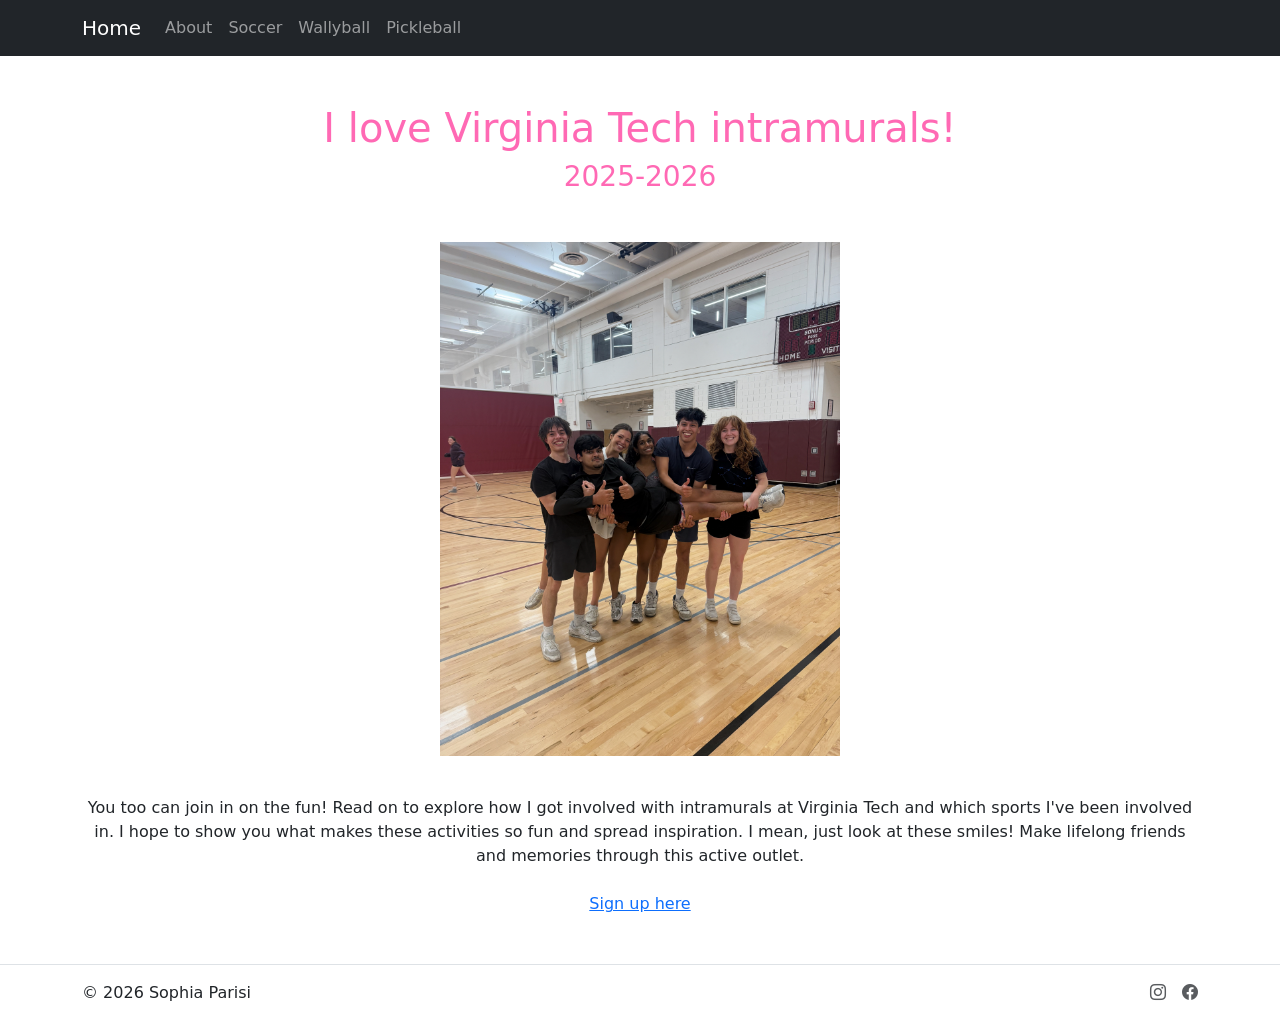
<file: bootstrap-website/index.html>
<!doctype html>
<html lang="en" class="h-100 w-100"> 
<head>
  <meta charset="utf-8">
  <meta name="viewport" content="width=device-width, initial-scale=1">
  <title>Bootstrap demo</title>
  <link href="https://cdn.jsdelivr.net/npm/bootstrap@5.3.8/dist/css/bootstrap.min.css" rel="stylesheet"
    integrity="sha384-sRIl4kxILFvY47J16cr9ZwB07vP4J8+LH7qKQnuqkuIAvNWLzeN8tE5YBujZqJLB" crossorigin="anonymous">
  <link rel="stylesheet" href="https://cdn.jsdelivr.net/npm/bootstrap-icons@1.13.1/font/bootstrap-icons.min.css">  
    <style>
      .hotpink {
        color: hotpink;
      }
    </style>
</head> 
<body class="h-100 w-100 d-flex flex-column">
   <nav class="navbar navbar-expand-lg navbar-dark bg-dark" aria-label="navbar">
    <div class="container"> <a class="navbar-brand active" aria-current="page" href="#">Home</a> <button class="navbar-toggler" type="button"
        data-bs-toggle="collapse" data-bs-target="#navbar" aria-controls="navbar"
        aria-expanded="false" aria-label="Toggle navigation"> <span class="navbar-toggler-icon"></span> </button>
      <div class="collapse navbar-collapse" id="navbar">
        <ul class="navbar-nav me-auto mb-2 mb-lg-0">
          <li class="nav-item"> <a class="nav-link" href="about.html">About</a> </li>
          <li class="nav-item"> <a class="nav-link" href="soccer.html">Soccer</a> </li>
          <li class="nav-item"> <a class="nav-link" href="wallyball.html">Wallyball</a> </li>
           <li class="nav-item"> <a class="nav-link" href="pickleball.html">Pickleball</a> </li>
        </ul>
      </div>
    </div>
  </nav>
  <main class="container flex-grow-1">
  <div class="d-flex flex-column justify-content-center align-items-center pt-5 pb-5">

  <h1 class="hotpink mb-2">I love Virginia Tech intramurals!</h1>

  <h3 class="hotpink mb-4">2025-2026</h3>

  <img src="images/IMG_A2B846026294-1.jpeg"
       alt="My Photo"
       width="400"
       class="my-4">

  <p class="my-3 text-center">
    You too can join in on the fun! Read on to explore how I got involved with intramurals at Virginia Tech and which sports I've been involved in. I hope to show you what makes these activities so fun and spread inspiration. I mean, just look at these smiles! Make lifelong friends and memories through this active outlet.
  </p>

  <a class="mt-2" href="https://connect.recsports.vt.edu/home/signin?redirect=%252Fmembership%252Findex">
    Sign up here
  </a>

</div>
  </main>
 <footer class="mt-auto border-top">
  <div class="container d-flex justify-content-between align-items-center py-3">

    <span>© 2026 Sophia Parisi</span>

    <ul class="nav list-unstyled d-flex mb-0">
      <li class="ms-3">
        <a class="text-body-secondary"
           href="https://www.instagram.com/sophia.parisi/"
           aria-label="Instagram">
          <i class="bi bi-instagram"></i>
        </a>
      </li>

      <li class="ms-3">
        <a class="text-body-secondary"
           href="https://www.facebook.com/sophia.parisi.9/"
           aria-label="Facebook">
          <i class="bi bi-facebook"></i>
        </a>
      </li>
    </ul>

  </div>
</footer>
  <script src="https://cdn.jsdelivr.net/npm/bootstrap@5.3.8/dist/js/bootstrap.bundle.min.js"
    integrity="sha384-FKyoEForCGlyvwx9Hj09JcYn3nv7wiPVlz7YYwJrWVcXK/BmnVDxM+D2scQbITxI"
    crossorigin="anonymous"></script>
</body> 
</html>
</file>
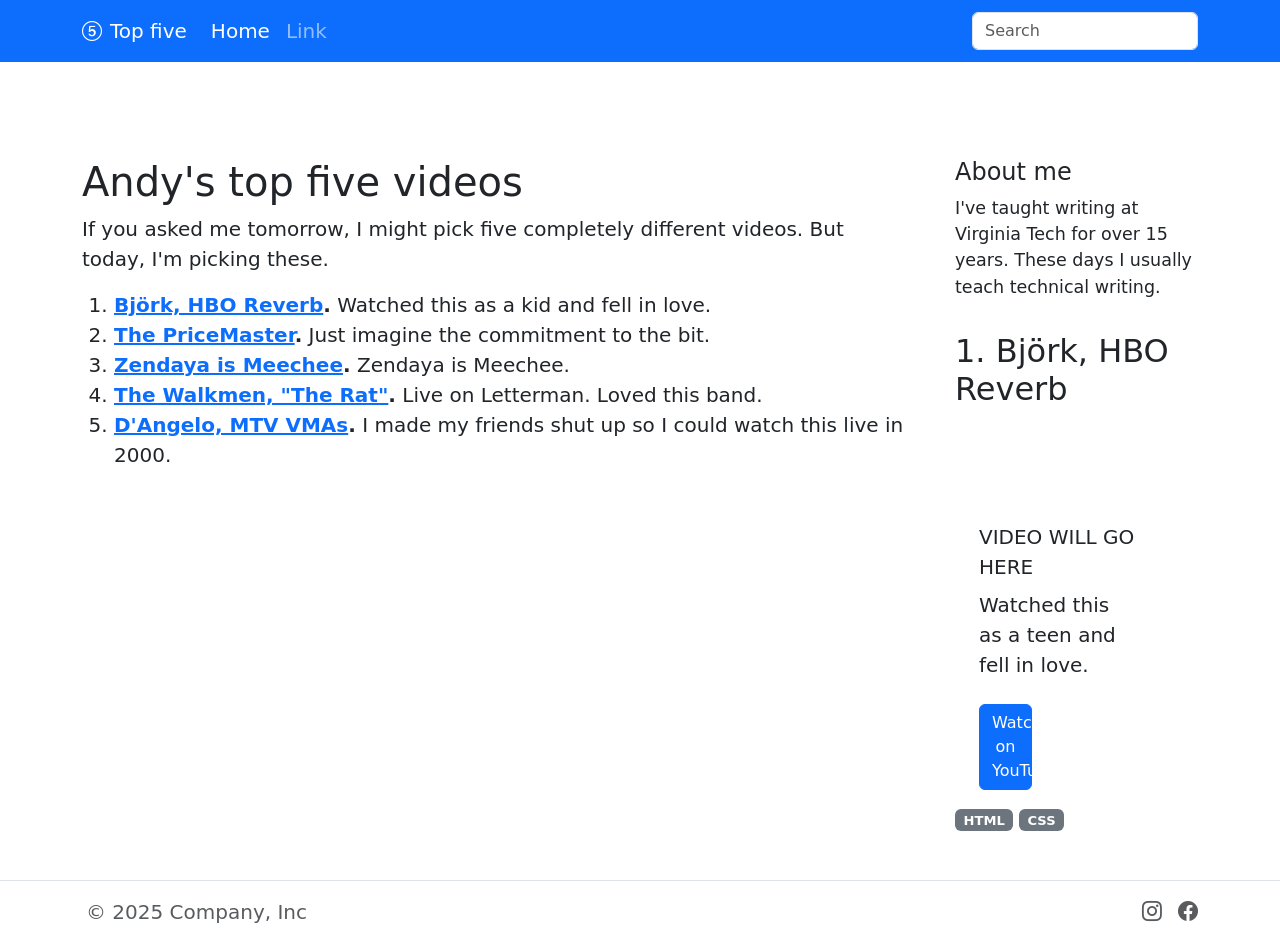
<file: bootstrap-sandbox.html>
<!doctype html>
<html lang="en" class="h-100 w-100">

<head>
  <meta charset="utf-8">
  <meta name="viewport" content="width=device-width, initial-scale=1">
  <title>Bootstrap demo</title>
  <link href="https://cdn.jsdelivr.net/npm/bootstrap@5.3.8/dist/css/bootstrap.min.css" rel="stylesheet"
    integrity="sha384-sRIl4kxILFvY47J16cr9ZwB07vP4J8+LH7qKQnuqkuIAvNWLzeN8tE5YBujZqJLB" crossorigin="anonymous">
  <link rel="stylesheet" href="https://cdn.jsdelivr.net/npm/bootstrap-icons@1.13.1/font/bootstrap-icons.min.css">
</head>

<body class="h-100 w-100 d-flex flex-column fs-5">
  <nav class="navbar navbar-expand-lg navbar-dark bg-primary" aria-label="Eighth navbar example">
    <div class="container"> <a class="navbar-brand" href="#"><i class="bi bi-5-circle pe-2" fs-2"></i>Top five</a> <button class="navbar-toggler" type="button"
        data-bs-toggle="collapse" data-bs-target="#navbarsExample07" aria-controls="navbarsExample07"
        aria-expanded="false" aria-label="Toggle navigation"> <span class="navbar-toggler-icon"></span> </button>
      <div class="collapse navbar-collapse" id="navbarsExample07">
        <ul class="navbar-nav me-auto mb-2 mb-lg-0">
          <li class="nav-item"> <a class="nav-link active" aria-current="page" href="#">Home</a> </li>
          <li class="nav-item"> <a class="nav-link" href="#">Link</a> </li>
        </ul>
        <form role="search"> <input class="form-control" type="search" placeholder="Search" aria-label="Search"> </form>
      </div>
    </div>
  </nav>
  <main class="container flex-grow-1 pt-5">
    <div class="row gx-5">
    <div class="py-5 col-lg-9">
      <h1>Andy's top five videos</h1>
      <p>If you asked me tomorrow, I might pick five completely different videos. But today, I'm picking these.</p>
      <ol>
        <li><b><a href="https://www.youtube.com/watch?v=sFs6Xs5Sq_Y">Björk, HBO Reverb</a>.</b> Watched this as a kid
          and fell in love.</li>
        <li><b><a href="https://www.youtube.com/watch?v=CUmmxW7Ksc8">The PriceMaster</a>.</b> Just imagine the
          commitment to the bit.</li>
        <li><b><a href="https://www.youtube.com/watch?v=Xx5YqFKjTCY">Zendaya is Meechee</a>.</b> Zendaya is Meechee.
        </li>
        <li><b><a href="https://www.youtube.com/watch?v=wDe_znFhP4c">The Walkmen, "The Rat"</a>.</b> Live on Letterman.
          Loved this band.</li>
        <li><b><a href="https://www.youtube.com/watch?v=95Aes_r98sY">D'Angelo, MTV VMAs</a>.</b> I made my friends shut
          up so I could watch this live in 2000.</li>
      </ol>
    </div>
    <div class="py-5 col-lg-3">
         <h1 class="fs-4">About me</h1>
      <p class="small">I've taught writing at Virginia Tech for over 15 years. These days I usually teach technical
        writing.</p>
        <div class="py-3">
  <h2 class="pb-3">1. Björk, HBO Reverb</h2>
  <div class="ps-sm-4 col-lg-9">
    <div class="ratio ratio-16x9">
      VIDEO WILL GO HERE
    </div>
    <p class="py-2">Watched this as a teen and fell in love.</p>
    <a class="btn btn-primary col-12 col-md-4" href="https://www.youtube.com/watch?v=sFs6Xs5Sq_Y" role="button">Watch on YouTube</a>
  </div>
</div>
      <div class="small"><span class="badge text-bg-secondary">HTML</span> <span
          class="badge text-bg-secondary">CSS</span>
    </div>
  </main>
  <footer class="mt-auto border-top">
    <div class="container d-flex flex-wrap justify-content-between align-items-center py-3">
      <div class="col-md-4 d-flex align-items-center"><span class="mb-3 mb-md-0 ps-1 text-body-secondary">© 2025
          Company, Inc</span></div>
      <ul class="nav col-md-4 justify-content-end list-unstyled d-flex">
        <li class="ms-3"><a class="text-body-secondary" href="#" aria-label="Instagram"><i
              class="bi bi-instagram"></i></a></li>
        <li class="ms-3"><a class="text-body-secondary" href="#" aria-label="Facebook"><i
              class="bi bi-facebook"></i></a></li>
      </ul>
    </div>
  </footer>
  <script src="https://cdn.jsdelivr.net/npm/bootstrap@5.3.8/dist/js/bootstrap.bundle.min.js"
    integrity="sha384-FKyoEForCGlyvwx9Hj09JcYn3nv7wiPVlz7YYwJrWVcXK/BmnVDxM+D2scQbITxI"
    crossorigin="anonymous"></script>
</body>
</file>
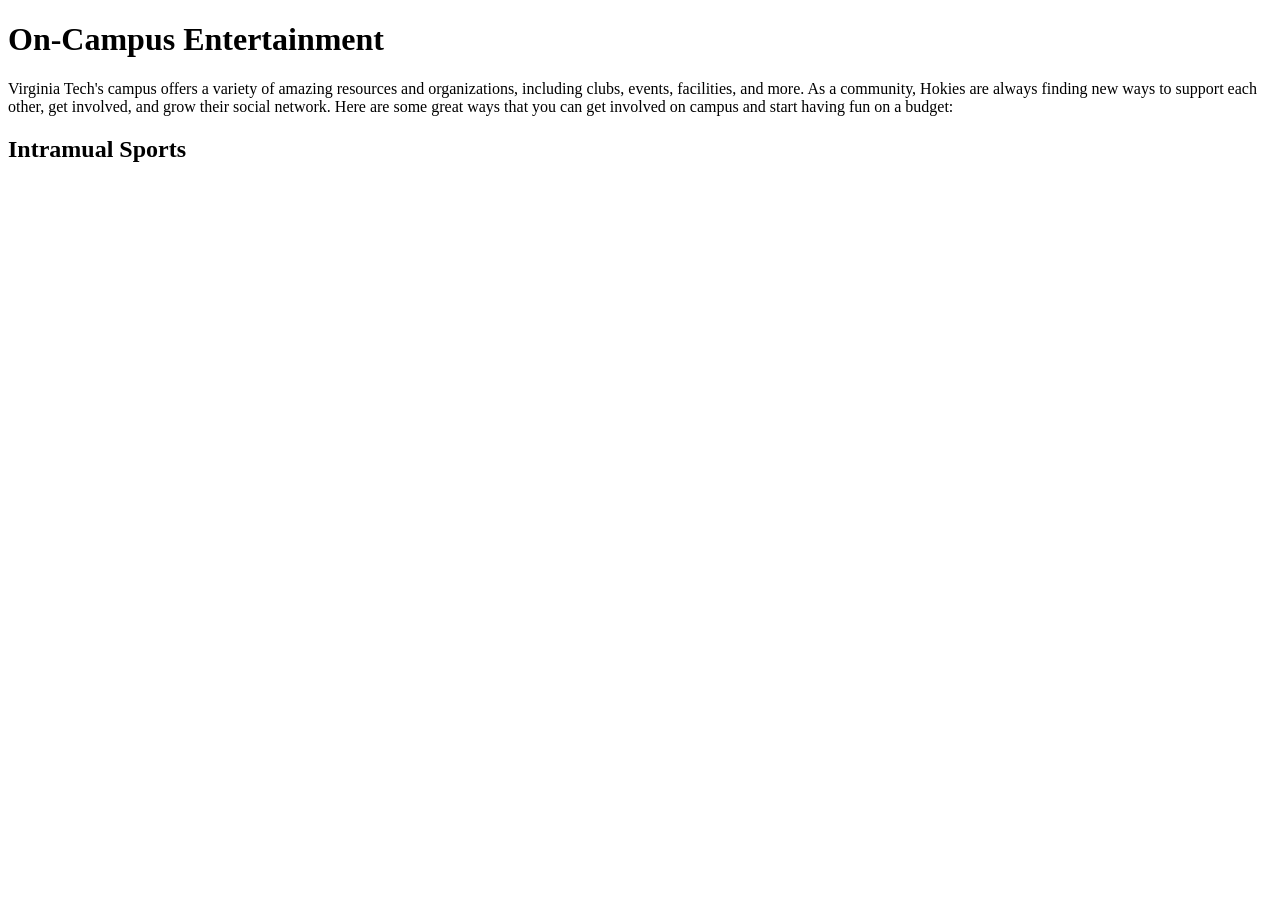
<file: on-campus-entertainment.html>
<!DOCTYPE html>
<html lang="en">
<head>
    <meta charset="UTF-8">
    <meta name="viewport" content="width=device-width, initial-scale=1.0">
    <title>Document</title>
</head>
<body>
<h1>On-Campus Entertainment</h1>
<p>Virginia Tech's campus offers a variety of amazing resources and organizations, including clubs, events, facilities, and more. As a community, Hokies are always finding new ways to support each other, get involved, and grow their social network. Here are some great ways that you can get involved on campus and start having fun on a budget:</p>

<h2>Intramual Sports</h2>
<p></p>
</body>
</html>
</file>
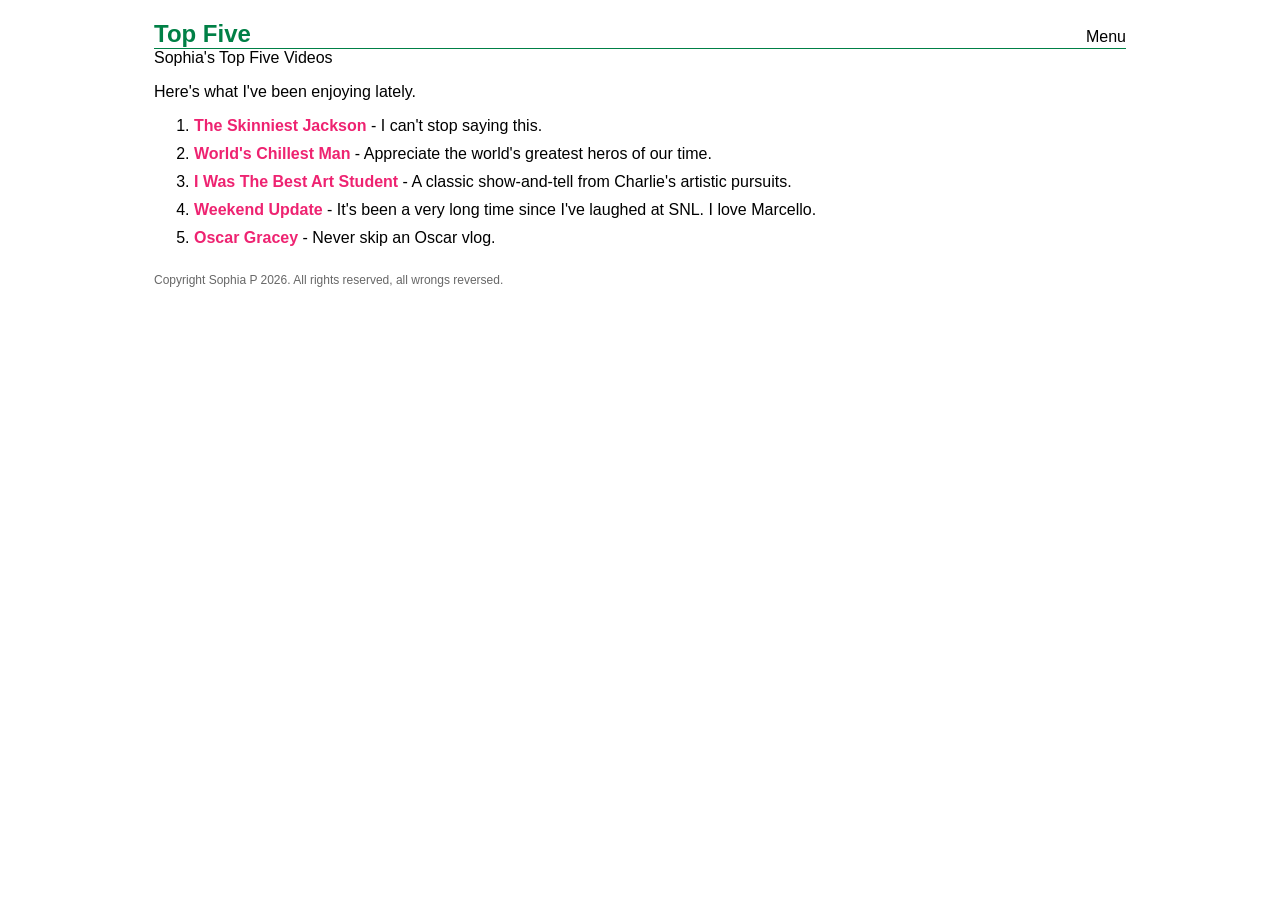
<file: top-five.html>
<!DOCTYPE html>
<html lang="en">
<head>
    <meta charset="UTF-8">
    <meta name="viewport" content="width=device-width, initial-scale=1.0">
    <title>Sophia's Top Five Videos</title>
<link rel="stylesheet" href="top-five.css">
</head>
<body>
     <div class="container">
         <header>
      <div class="logo">Top Five</div>
      <div>Menu</div>
    </header>
     <main
<h1>Sophia's Top Five Videos
<p>Here's what I've been enjoying lately.</p>
<ol>
<li><b><a href="https://youtube.com/shorts/CdeLDogJ_Bo?si=ZyIeghgudIvz9l7I">The Skinniest Jackson</a></b> - I can't stop saying this.</li>
<li><b><a href="https://youtu.be/x9PX1EYWbFU?si=CnX0HMl42BXX5nkD">World's Chillest Man</a></b> - Appreciate the world's greatest heros of our time.</li>
<li><b><a href="https://youtu.be/7fO8r-SYPNU?si=_ZqI7pQbkdaejENY">I Was The Best Art Student</a></b> - A classic show-and-tell from Charlie's artistic pursuits.</li>
<li><b><a href="https://youtu.be/59CpJqCbxXs?si=xH6wP5QCw9u5anH0">Weekend Update</a></b> - It's been a very long time since I've laughed at SNL. I love Marcello.</li>
<li><b><a href="https://youtu.be/NTTyhHet5Vw?si=_LwTe1-MTicUD1pI">Oscar Gracey</a></b> - Never skip an Oscar vlog.</li>
</ol>
</body>
</html>
 <footer>
      <div>Copyright Sophia P 2026. All rights reserved, all wrongs reversed.</div>
    </footer>
  </div>
</body>
</html>
</file>
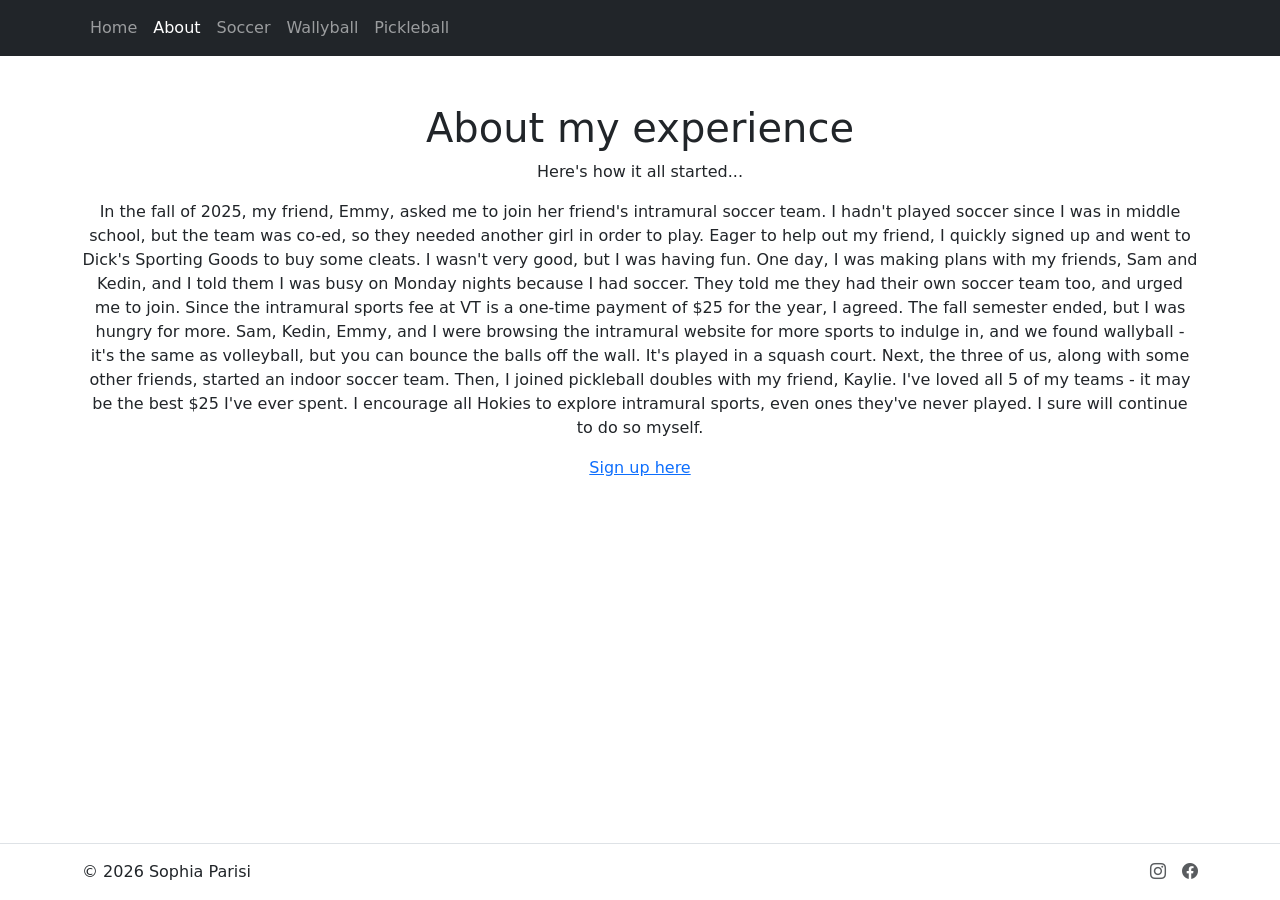
<file: bootstrap-website/about.html>
<!doctype html>
<html lang="en" class="h-100">

<head>
  <meta charset="utf-8">
  <meta name="viewport" content="width=device-width, initial-scale=1">

  <title>About</title>

  <!-- Bootstrap CSS -->
  <link href="https://cdn.jsdelivr.net/npm/bootstrap@5.3.8/dist/css/bootstrap.min.css" rel="stylesheet">

  <!-- Bootstrap Icons -->
  <link rel="stylesheet" href="https://cdn.jsdelivr.net/npm/bootstrap-icons@1.13.1/font/bootstrap-icons.min.css">

  <style>
    .hotpink {
      color: pink;
    }
  </style>
</head>

<body class="d-flex flex-column h-100">

  <!-- NAVBAR -->
  <nav class="navbar navbar-expand-lg navbar-dark bg-dark">
    <div class="container">


      <button class="navbar-toggler" type="button"
        data-bs-toggle="collapse"
        data-bs-target="#navbar"
        aria-controls="navbar"
        aria-expanded="false"
        aria-label="Toggle navigation">

        <span class="navbar-toggler-icon"></span>
      </button>

      <div class="collapse navbar-collapse" id="navbar">

        <ul class="navbar-nav me-auto mb-2 mb-lg-0">

          <li class="nav-item">
            <a class="nav-link" href="index.html">Home</a>
          </li>

          <li class="nav-item">
            <a class="nav-link active" aria-current="page" href="about.html">About</a>
          </li>

          <li class="nav-item">
            <a class="nav-link" href="soccer.html">Soccer</a>
          </li>

          <li class="nav-item">
            <a class="nav-link" href="wallyball.html">Wallyball</a>
          </li>

          <li class="nav-item">
            <a class="nav-link" href="pickleball.html">Pickleball</a>
          </li>

        </ul>

      </div>
    </div>
  </nav>

  <!-- MAIN CONTENT -->
  <main class="container flex-grow-1">

    <div class="py-5 text-center">

      <h1>About my experience</h1>

      <p>Here's how it all started...</p>

      <p>
       In the fall of 2025, my friend, Emmy, asked me to join her friend's intramural soccer team. I hadn't played soccer since I was in middle school, but the team was co-ed, so they needed another girl in order to play. Eager to help out my friend, I quickly signed up and went to Dick's Sporting Goods to buy some cleats. I wasn't very good, but I was having fun. One day, I was making plans with my friends, Sam and Kedin, and I told them I was busy on Monday nights because I had soccer. They told me they had their own soccer team too, and urged me to join. Since the intramural sports fee at VT is a one-time payment of $25 for the year, I agreed. The fall semester ended, but I was hungry for more. Sam, Kedin, Emmy, and I were browsing the intramural website for more sports to indulge in, and we found wallyball - it's the same as volleyball, but you can bounce the balls off the wall. It's played in a squash court. Next, the three of us, along with some other friends, started an indoor soccer team. Then, I joined pickleball doubles with my friend, Kaylie. I've loved all 5 of my teams - it may be the best $25 I've ever spent. I encourage all Hokies to explore intramural sports, even ones they've never played. I sure will continue to do so myself.
      </p>

      <a class="mt-3 d-block"
         href="https://connect.recsports.vt.edu/home/signin?redirect=%252Fmembership%252Findex">
        Sign up here
      </a>

    </div>

  </main>

  <!-- FOOTER -->
  <footer class="mt-auto border-top">
    <div class="container d-flex justify-content-between align-items-center py-3">

      <span>© 2026 Sophia Parisi</span>

      <ul class="nav list-unstyled d-flex mb-0">

        <li class="ms-3">
          <a class="text-body-secondary"
             href="https://www.instagram.com/sophia.parisi/"
             target="_blank"
             aria-label="Instagram">
            <i class="bi bi-instagram"></i>
          </a>
        </li>

        <li class="ms-3">
          <a class="text-body-secondary"
             href="https://www.facebook.com/sophia.parisi.9/"
             target="_blank"
             aria-label="Facebook">
            <i class="bi bi-facebook"></i>
          </a>
        </li>

      </ul>

    </div>
  </footer>

  <!-- Bootstrap JS (REQUIRED for navbar collapse) -->
  <script src="https://cdn.jsdelivr.net/npm/bootstrap@5.3.8/dist/js/bootstrap.bundle.min.js"></script>

</body>
</html>
</file>
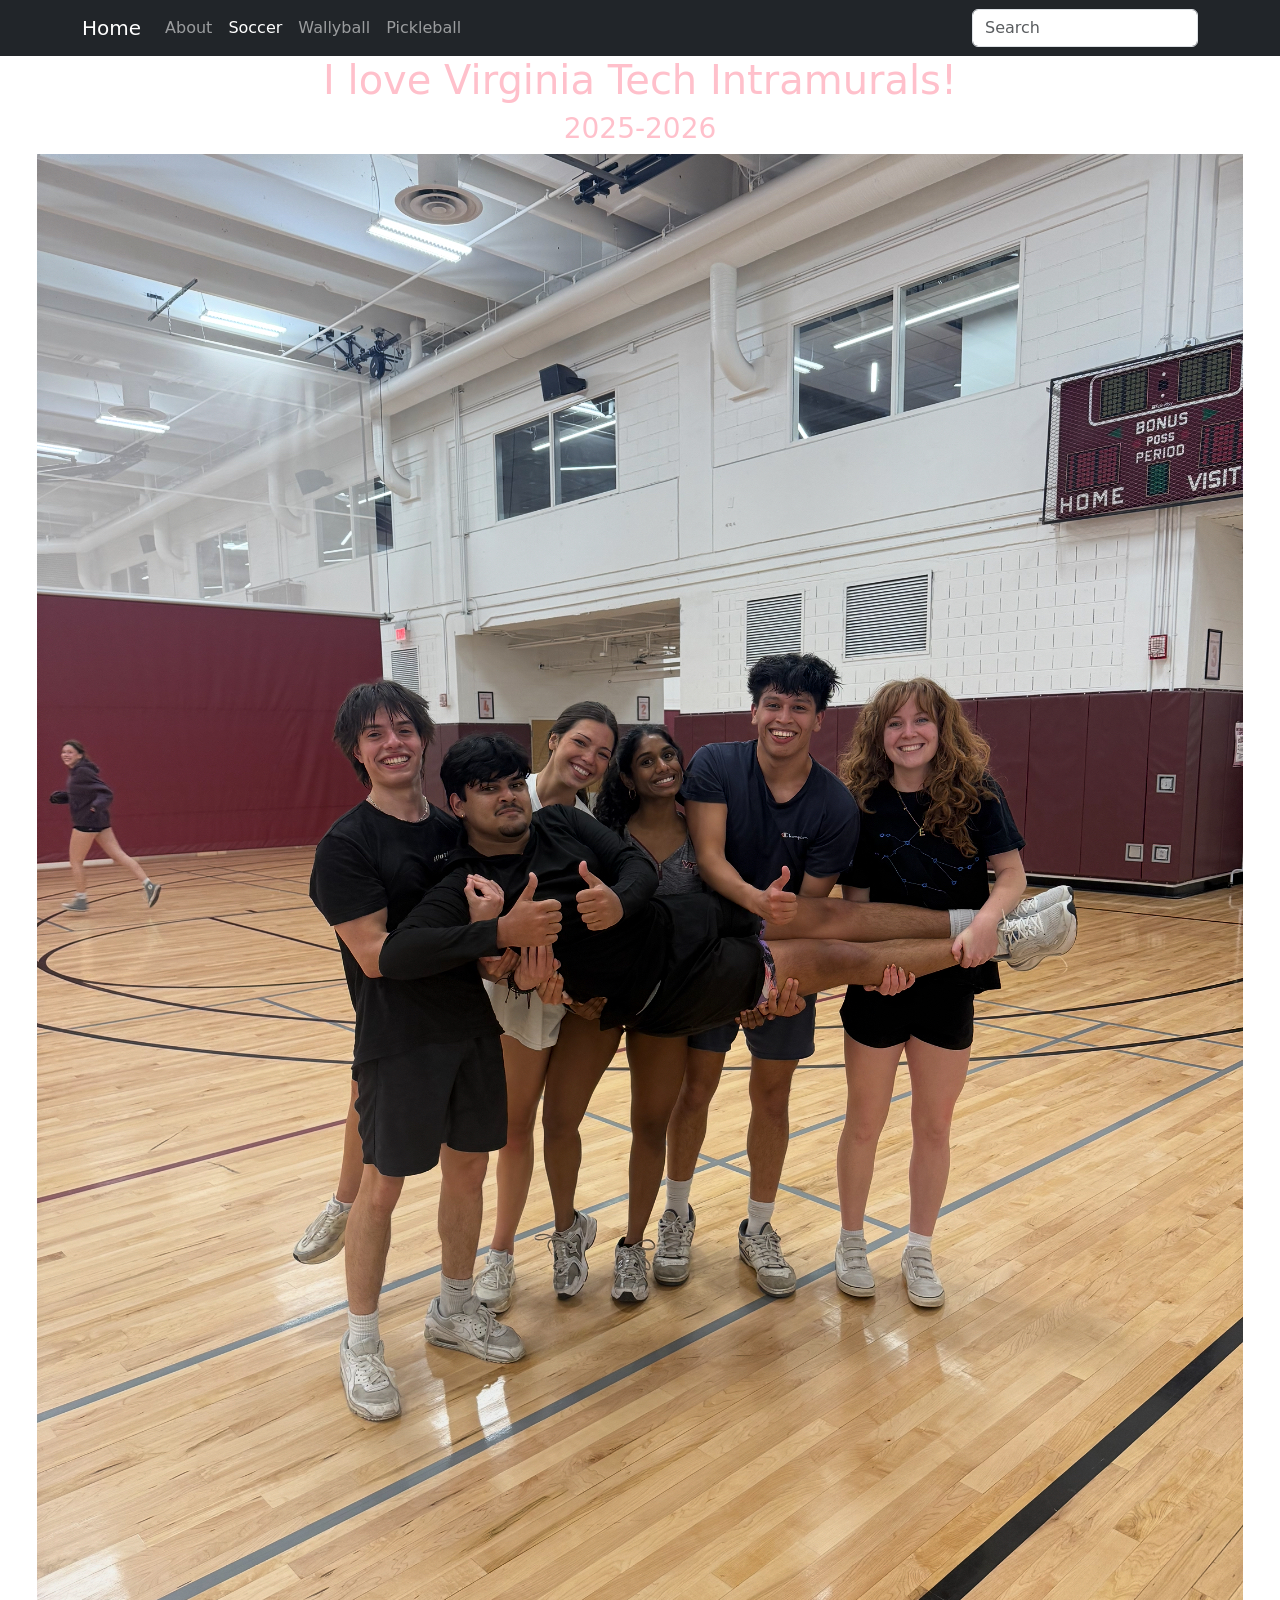
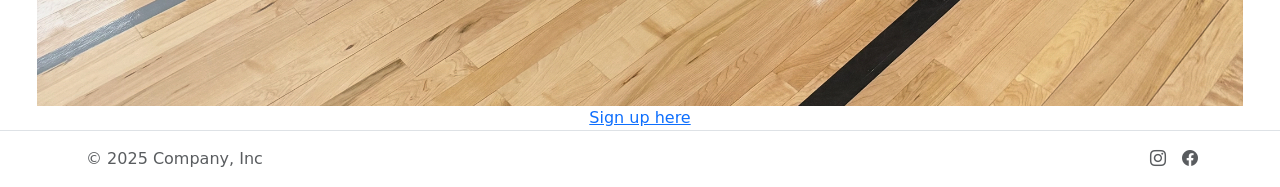
<file: bootstrap-website/home.html>
<!doctype html>
<html lang="en" class="h-100 w-100"> 
     <div class="collapse navbar-collapse" id="navbarsExample07">
  <ul class="navbar-nav me-auto mb-2 mb-lg-0">
    <li class="nav-item"> <a class="nav-link" href="index.html">Home</a> </li>
    <li class="nav-item"> <a class="nav-link active" aria-current="page" href="about.html">About</a> </li>
     <li class="nav-item"> <a class="nav-link active" aria-current="page" href="pickleball.html">Pickleball</a> </li>
      <li class="nav-item"> <a class="nav-link active" aria-current="page" href="soccer.html">Soccer</a> </li>
       <li class="nav-item"> <a class="nav-link active" aria-current="page" href="wallyball.html">Wallyball</a> </li>
  </ul>
</div>
<head>
  <meta charset="utf-8">
  <meta name="viewport" content="width=device-width, initial-scale=1">
  <title>Bootstrap demo</title>
  <link href="https://cdn.jsdelivr.net/npm/bootstrap@5.3.8/dist/css/bootstrap.min.css" rel="stylesheet"
    integrity="sha384-sRIl4kxILFvY47J16cr9ZwB07vP4J8+LH7qKQnuqkuIAvNWLzeN8tE5YBujZqJLB" crossorigin="anonymous">
  <link rel="stylesheet" href="https://cdn.jsdelivr.net/npm/bootstrap-icons@1.13.1/font/bootstrap-icons.min.css">  
    <style>
      .hotpink {
        color: pink;
      }
    </style>
</head> 
<body class="h-100 w-100 d-flex flex-column">
   <nav class="navbar navbar-expand-lg navbar-dark bg-dark" aria-label="navbar">
    <div class="container"> <a class="navbar-brand" href="#">Home</a> <button class="navbar-toggler" type="button"
        data-bs-toggle="collapse" data-bs-target="#navbar" aria-controls="navbar"
        aria-expanded="false" aria-label="Toggle navigation"> <span class="navbar-toggler-icon"></span> </button>
      <div class="collapse navbar-collapse" id="navbar">
        <ul class="navbar-nav me-auto mb-2 mb-lg-0">
          <li class="nav-item"> <a class="nav-link" href="about.html">About</a> </li>
          <li class="nav-item"> <a class="nav-link active" aria-current="page" href="soccer.html">Soccer</a> </li>
          <li class="nav-item"> <a class="nav-link" href="wallyball.html">Wallyball</a> </li>
           <li class="nav-item"> <a class="nav-link" href="pickleball.html">Pickleball</a> </li>
        </ul>
        <form role="search"> <input class="form-control" type="search" placeholder="Search" aria-label="Search"> </form>
      </div>
    </div>
  </nav>
  <main class="container flex-grow-1">
    <div class="d-flex flex-column justify-content-center align-items-center">
      <h1 class="hotpink">I love Virginia Tech Intramurals!</h1>
      <h3 class="hotpink">2025-2026</h3>
      <img src="images/IMG_A2B846026294-1.jpeg" alt="My Photo">
      <a href="https://connect.recsports.vt.edu/home/signin?redirect=%252Fmembership%252Findex">Sign up here</a>
    </div>
  </main>
  <footer class="mt-auto border-top">
    <div class="container d-flex flex-wrap justify-content-between align-items-center py-3">
      <div class="col-md-4 d-flex align-items-center"><span class="mb-3 mb-md-0 ps-1 text-body-secondary">© 2025 Company, Inc</span></div>
      <ul class="nav col-md-4 justify-content-end list-unstyled d-flex">
        <li class="ms-3"><a class="text-body-secondary" href="#" aria-label="Instagram"><i class="bi bi-instagram"></i></a></li>
        <li class="ms-3"><a class="text-body-secondary" href="#" aria-label="Facebook"><i class="bi bi-facebook"></i></a></li>
      </ul>
    </div>
  </footer>
  <script src="https://cdn.jsdelivr.net/npm/bootstrap@5.3.8/dist/js/bootstrap.bundle.min.js"
    integrity="sha384-FKyoEForCGlyvwx9Hj09JcYn3nv7wiPVlz7YYwJrWVcXK/BmnVDxM+D2scQbITxI"
    crossorigin="anonymous"></script>
</body> 
</html>
</file>
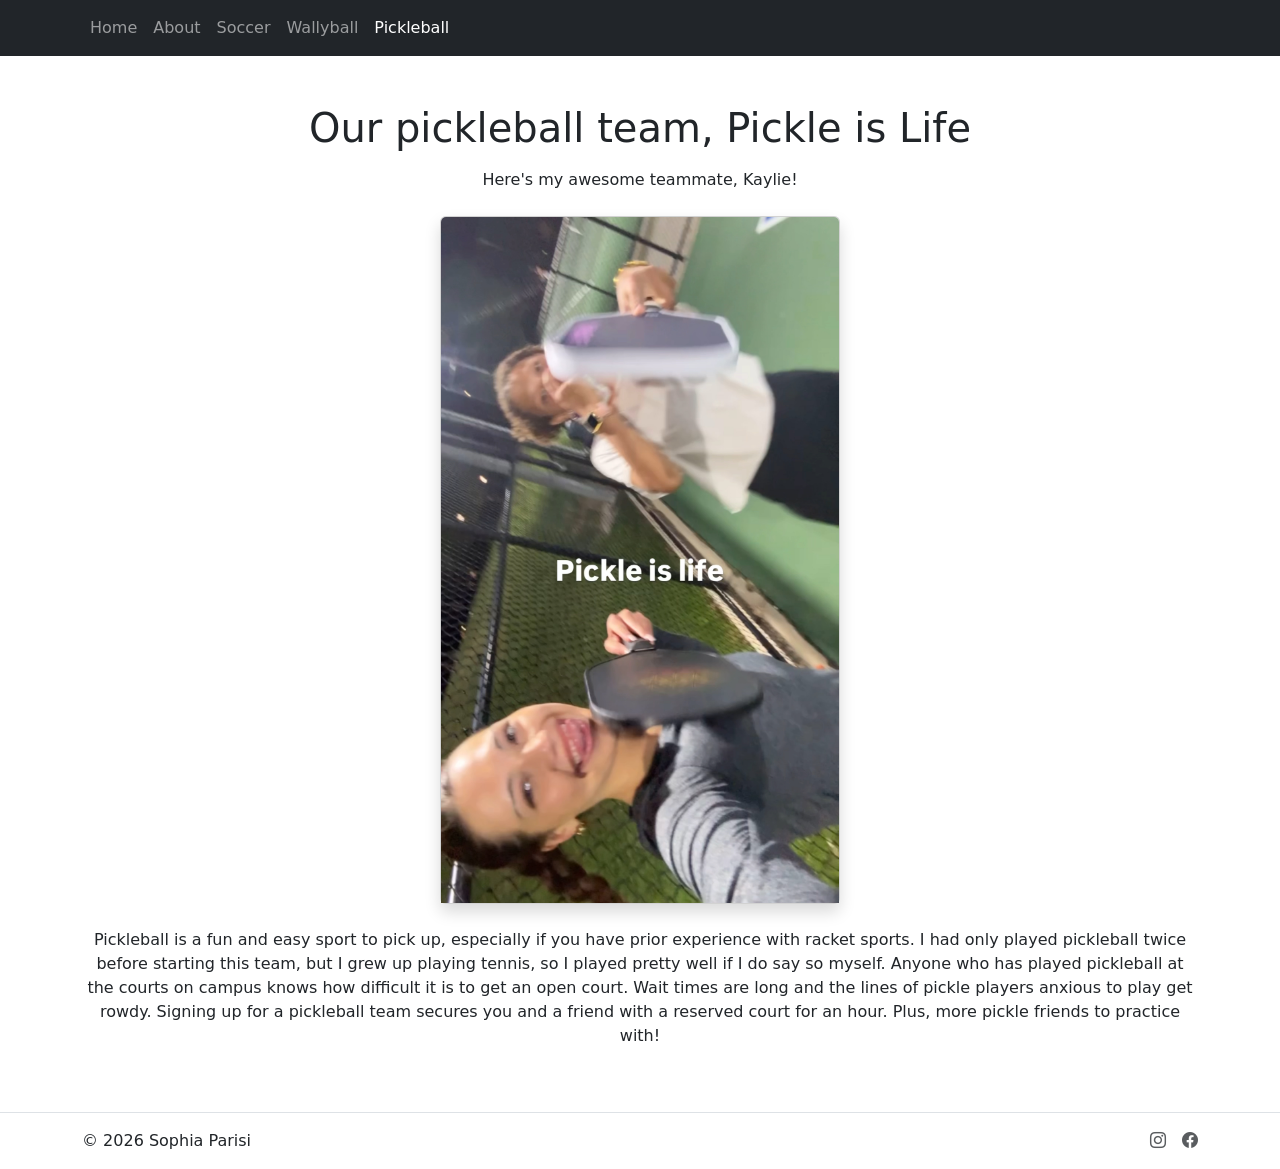
<file: bootstrap-website/pickleball.html>
<!doctype html>
<html lang="en" class="h-100 w-100">

<head>
  <meta charset="utf-8">
  <meta name="viewport" content="width=device-width, initial-scale=1">

  <title>Pickleball</title>

  <!-- Bootstrap CSS -->
  <link href="https://cdn.jsdelivr.net/npm/bootstrap@5.3.8/dist/css/bootstrap.min.css" rel="stylesheet">

  <!-- Bootstrap Icons -->
  <link rel="stylesheet" href="https://cdn.jsdelivr.net/npm/bootstrap-icons@1.13.1/font/bootstrap-icons.min.css">

  <style>
    .hotpink {
      color: pink;
    }
  </style>
</head>

<body class="h-100 w-100 d-flex flex-column">

  <!-- NAVBAR -->
  <nav class="navbar navbar-expand-lg navbar-dark bg-dark" aria-label="navbar">
    <div class="container">

  

      <button class="navbar-toggler" type="button"
        data-bs-toggle="collapse"
        data-bs-target="#navbar"
        aria-controls="navbar"
        aria-expanded="false"
        aria-label="Toggle navigation">

        <span class="navbar-toggler-icon"></span>
      </button>

      <div class="collapse navbar-collapse" id="navbar">

        <ul class="navbar-nav me-auto mb-2 mb-lg-0">

          <li class="nav-item">
            <a class="nav-link" href="index.html">Home</a>
          </li>
          
          <li class="nav-item">
            <a class="nav-link" href="about.html">About</a>
          </li>

          <li class="nav-item">
            <a class="nav-link" href="soccer.html">Soccer</a>
          </li>

          <li class="nav-item">
            <a class="nav-link" href="wallyball.html">Wallyball</a>
          </li>

          <li class="nav-item">
            <a class="nav-link active" aria-current="page" href="pickleball.html">Pickleball</a>
          </li>

        </ul>

      </div>
    </div>
  </nav>

  <!-- MAIN CONTENT -->
  <main class="container flex-grow-1">

    <div class="py-5 text-center">

      <h1 class="mb-3">Our pickleball team, Pickle is Life</h1>

      <p class="mb-4">Here's my awesome teammate, Kaylie!</p>

      <!-- IMAGE CARD -->
      <div class="d-flex justify-content-center my-4">

        <div class="card shadow" style="width: 400px;">
          <img src="images/IMG_9044.jpg"
               class="card-img-top"
               alt="Pickleball photo">
        </div>

      </div>

      <p class="mt-4">
        Pickleball is a fun and easy sport to pick up, especially if you have prior experience with racket sports. I had only played pickleball twice before starting this team, but I grew up playing tennis, so I played pretty well if I do say so myself. Anyone who has played pickleball at the courts on campus knows how difficult it is to get an open court. Wait times are long and the lines of pickle players anxious to play get rowdy. Signing up for a pickleball team secures you and a friend with a reserved court for an hour. Plus, more pickle friends to practice with!
      </p>

    </div>

  </main>

  <!-- FOOTER -->
  <footer class="mt-auto border-top">
    <div class="container d-flex justify-content-between align-items-center py-3">

      <span>© 2026 Sophia Parisi</span>

      <ul class="nav list-unstyled d-flex mb-0">

        <li class="ms-3">
          <a class="text-body-secondary"
             href="https://www.instagram.com/sophia.parisi/"
             aria-label="Instagram">
            <i class="bi bi-instagram"></i>
          </a>
        </li>

        <li class="ms-3">
          <a class="text-body-secondary"
             href="https://www.facebook.com/sophia.parisi.9/"
             aria-label="Facebook">
            <i class="bi bi-facebook"></i>
          </a>
        </li>

      </ul>

    </div>
  </footer>

  <!-- Bootstrap JS -->
  <script src="https://cdn.jsdelivr.net/npm/bootstrap@5.3.8/dist/js/bootstrap.bundle.min.js"></script>

</body>
</html>
</file>
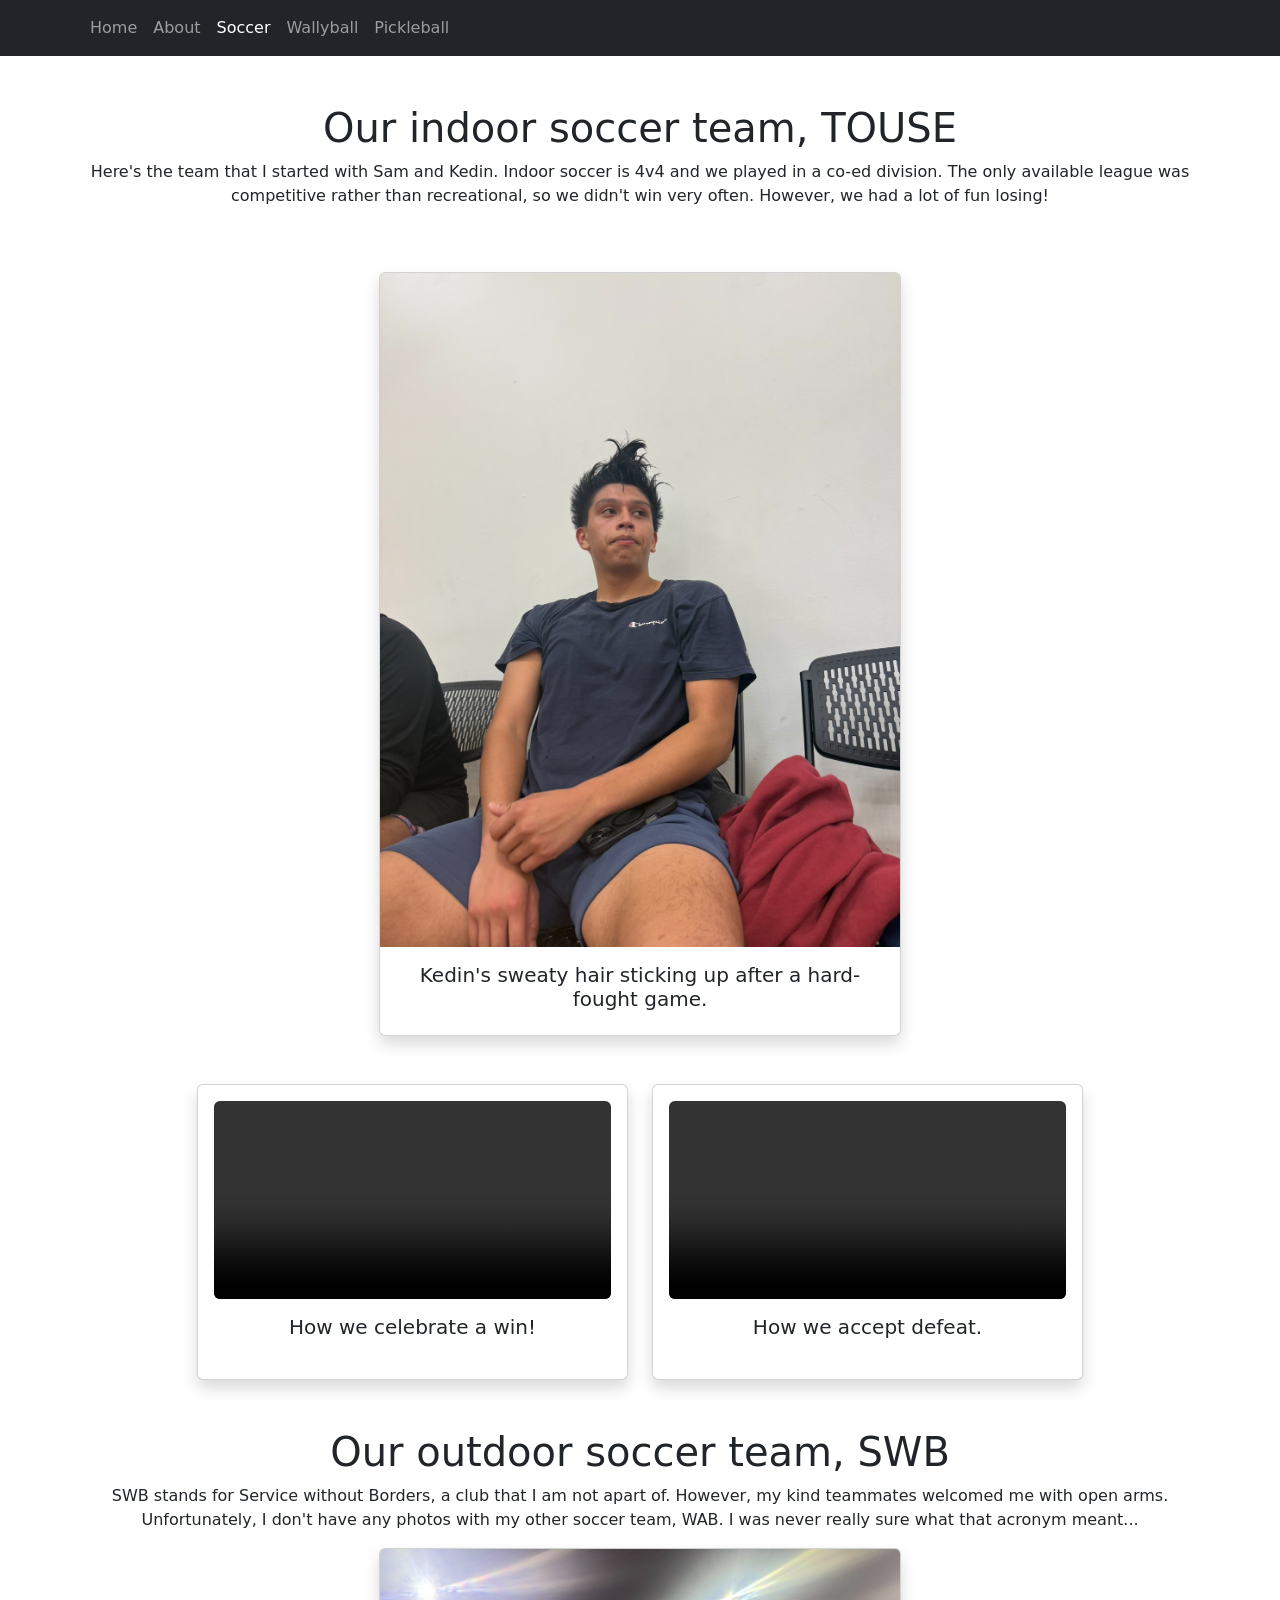
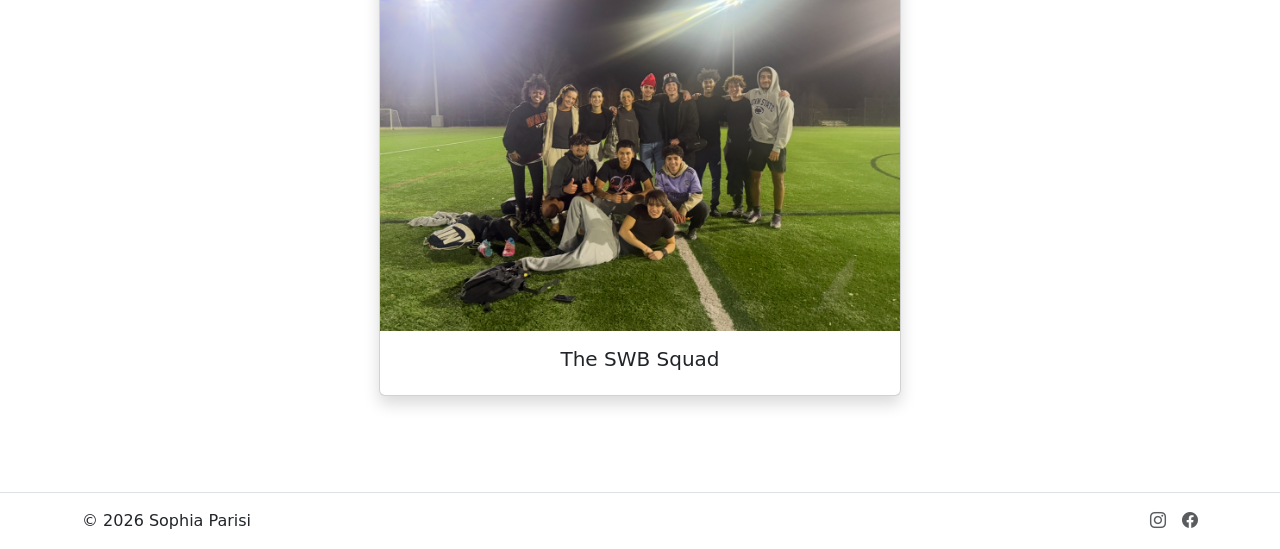
<file: bootstrap-website/soccer.html>
<!doctype html>
<html lang="en" class="h-100 w-100">

<head>
    <meta charset="utf-8">
    <meta name="viewport" content="width=device-width, initial-scale=1">

    <title>Soccer</title>

    <link href="https://cdn.jsdelivr.net/npm/bootstrap@5.3.8/dist/css/bootstrap.min.css" rel="stylesheet"
        integrity="sha384-sRIl4kxILFvY47J16cr9ZwB07vP4J8+LH7qKQnuqkuIAvNWLzeN8tE5YBujZqJLB" crossorigin="anonymous">

    <link rel="stylesheet"
        href="https://cdn.jsdelivr.net/npm/bootstrap-icons@1.13.1/font/bootstrap-icons.min.css">

    <style>
        .hotpink {
            color: hotpink;
        }

        .photo {
            max-height: 400px;
            min-height: 200px;
            object-fit: cover;
        }

        .video-container {
            display: flex;
            justify-content: center;
            gap: 20px;
        }

        .video-card {
            width: 45%;
            background: white;
            padding: 15px;
            border-radius: 10px;
            box-shadow: 0 4px 8px rgba(0, 0, 0, 0.2);
        }

        video {
            width: 100%;
        }
    </style>
</head>

<body class="h-100 w-100 d-flex flex-column">

    <!-- NAVBAR -->
    <nav class="navbar navbar-expand-lg navbar-dark bg-dark" aria-label="navbar">
        <div class="container">

        

            <button class="navbar-toggler" type="button"
                data-bs-toggle="collapse"
                data-bs-target="#navbar"
                aria-controls="navbar"
                aria-expanded="false"
                aria-label="Toggle navigation">

                <span class="navbar-toggler-icon"></span>
            </button>

            <div class="collapse navbar-collapse" id="navbar">

                <ul class="navbar-nav me-auto mb-2 mb-lg-0">

                    <li class="nav-item">
            <a class="nav-link" href="index.html">Home</a>
          </li>
          
                    <li class="nav-item">
                        <a class="nav-link" href="about.html">About</a>
                    </li>

                    <li class="nav-item">
                        <a class="nav-link active" aria-current="page" href="soccer.html">Soccer</a>
                    </li>

                    <li class="nav-item">
                        <a class="nav-link" href="wallyball.html">Wallyball</a>
                    </li>

                    <li class="nav-item">
                        <a class="nav-link" href="pickleball.html">Pickleball</a>
                    </li>

                </ul>

            </div>
        </div>
    </nav>

    <!-- MAIN -->
    <main class="container flex-grow-1">

        <div class="pt-5 pb-5 flex flex-col">

            <div class="text-center">
                <h1>Our indoor soccer team, TOUSE</h1>
                <p>
                    Here's the team that I started with Sam and Kedin. Indoor soccer is 4v4 and we played in a co-ed
                    division. The only available league was competitive rather than recreational, so we didn't win
                    very often. However, we had a lot of fun losing!
                </p>
            </div>

            <div class="container text-center">

                <div class="container py-5">

                    <!-- TOP IMAGE -->
                    <div class="row justify-content-center mb-5">

                        <div class="col-12 col-lg-6">
                            <div class="card shadow">

                                <img src="images/IMG_B3F3D99F3EAF-1.jpeg"
                                    class="card-img-top"
                                    alt="Photo">

                                <div class="card-body text-center">
                                    <h5 class="card-title">
                                        Kedin's sweaty hair sticking up after a hard-fought game.
                                    </h5>
                                </div>

                            </div>
                        </div>

                    </div>

                    <!-- VIDEOS -->
                    <div class="row justify-content-center g-4 mb-5">

                        <div class="col-12 col-lg-5">
                            <div class="card shadow p-3">

                                <video controls class="w-100 rounded">
                                    <source src="videos/D40D6D15-B6F0-48E1-B2D5-BDA4023DDB98 2.mp4"
                                        type="video/mp4">
                                </video>

                                <div class="card-body text-center">
                                    <h5 class="card-title">How we celebrate a win!</h5>
                                </div>

                            </div>
                        </div>

                        <div class="col-12 col-lg-5">
                            <div class="card shadow p-3">

                                <video controls class="w-100 rounded">
                                    <source src="videos/6B9B3A13-E27A-4D22-A761-F33F8008A94F 5.mp4"
                                        type="video/mp4">
                                </video>

                                <div class="card-body text-center">
                                    <h5 class="card-title">How we accept defeat.</h5>
                                </div>

                            </div>
                        </div>

                    </div>

                    <h1>Our outdoor soccer team, SWB</h1>
                    <p>
                        SWB stands for Service without Borders, a club that I am not apart of. However, my kind teammates
                        welcomed me with open arms. Unfortunately, I don't have any photos with my other soccer team,
                        WAB. I was never really sure what that acronym meant...
                    </p>

                    <!-- BOTTOM IMAGE -->
                    <div class="row justify-content-center">

                        <div class="col-12 col-lg-6">
                            <div class="card shadow">

                                <img src="images/IMG_A7BDC734418E-1.jpeg"
                                    class="card-img-top"
                                    alt="Bottom Photo">

                                <div class="card-body text-center">
                                    <h5 class="card-title">The SWB Squad</h5>
                                </div>

                            </div>
                        </div>

                    </div>

                </div>
            </div>

        </div>

    </main>

    <!-- FOOTER -->
    <footer class="mt-auto border-top">
        <div class="container d-flex justify-content-between align-items-center py-3">

            <span>© 2026 Sophia Parisi</span>

            <ul class="nav list-unstyled d-flex mb-0">

                <li class="ms-3">
                    <a class="text-body-secondary"
                        href="https://www.instagram.com/sophia.parisi/"
                        aria-label="Instagram">
                        <i class="bi bi-instagram"></i>
                    </a>
                </li>

                <li class="ms-3">
                    <a class="text-body-secondary"
                        href="https://www.facebook.com/sophia.parisi.9/"
                        aria-label="Facebook">
                        <i class="bi bi-facebook"></i>
                    </a>
                </li>

            </ul>

        </div>
    </footer>

    <script src="https://cdn.jsdelivr.net/npm/bootstrap@5.3.8/dist/js/bootstrap.bundle.min.js"></script>

</body>
</html>
</file>
<file: top-five.css>
html  {
  width: 100%;
  height: 100%;
}


body {
 height: 100%;
 width: 375px;
 margin: 0 auto;
 font-family: Arial, Helvetica, sans-serif;
 font-size: 16px;
}

.container {
   min-height: 100%;
  display: flex;
  flex-direction: column;
  align-items: stretch;
}

header {
  display: flex;
  justify-content: space-between;
  align-items: baseline;
  border-bottom: 1px solid rgb(0, 128, 70);
  padding-top: 20px;
}

.logo {
  font-size: 24px;
  font-weight: 800;
  color: rgb(0, 128, 70);
}

main {
  flex-grow: 1;
}

h1 {
  font-family: "Comic Sans MS", Georgia, serif;
  color: rgb(0, 128, 70); 
  font-size: 24px;
}

li {
  padding-bottom: 10px;
}

a {
  color: rgb(238, 35, 113);
  text-decoration: none;
}

footer {
  font-size: 12px;
  color: rgba(0, 0, 0, 0.6);
  padding-bottom: 20px;
}

@media screen and (min-width: 576px) {
  body {
    width: 556px;
  }

  h1 {
    font-size: 32px;
  }
}

@media screen and (min-width: 768px) {
  body {
    width: 748px;
  }
}

@media screen and (min-width: 992px) {
  body {
    width: 972px;
  }
}
</file>
